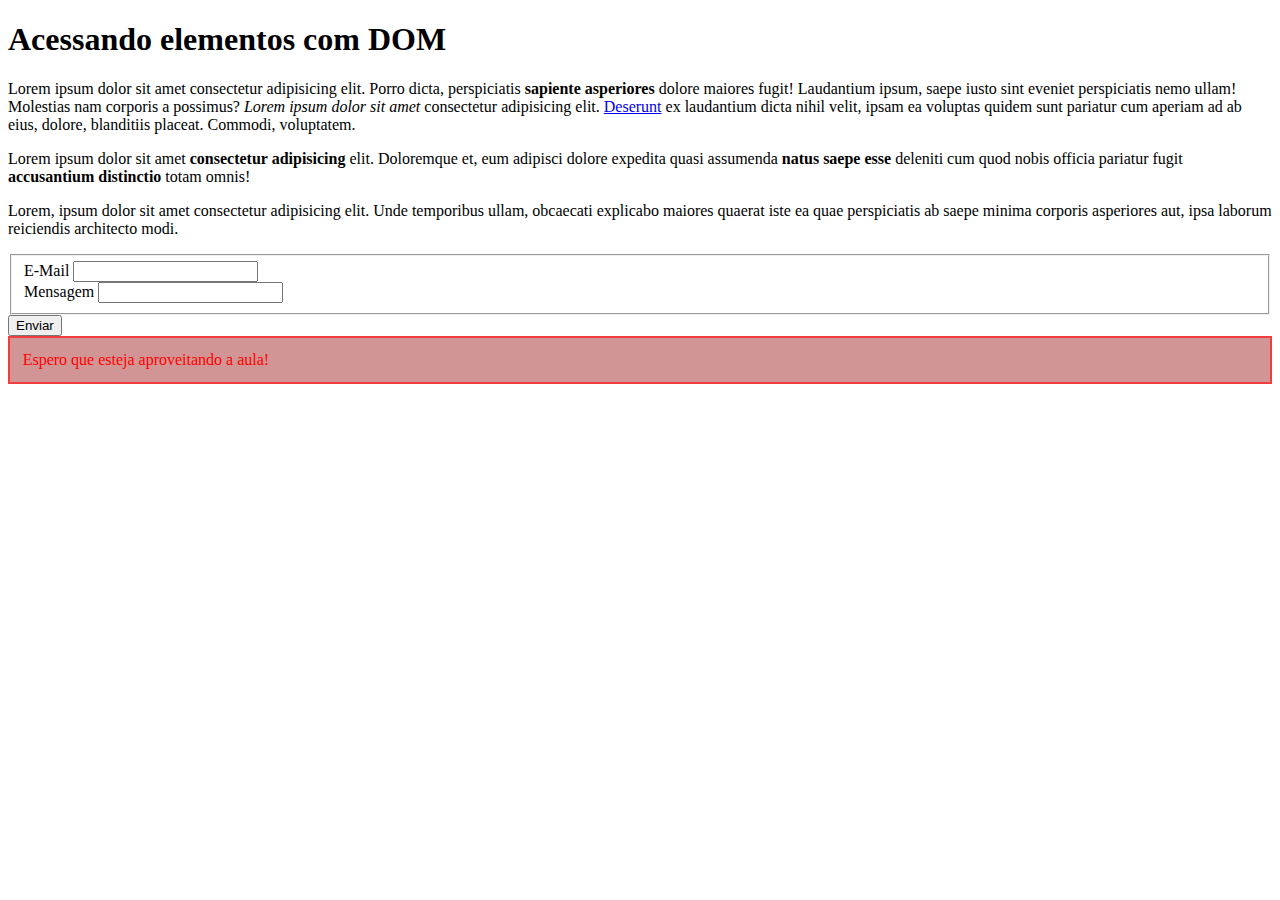
<file: aula_12_1807/index.html>
<!DOCTYPE html>
<html lang="pt-BR">
<head>
    <meta charset="UTF-8">
    <meta name="viewport" content="width=device-width, initial-scale=1.0">
    <title>Acessando elementos com DOM</title>
    <script defer src="script.js"></script>
    <link rel="stylesheet" href="styles.css">
</head>
<body>
    <h1 id="titulo">Acessando elementos com DOM</h1>
    <p class="paragrafo">
        Lorem ipsum dolor sit amet consectetur adipisicing elit. Porro dicta, perspiciatis <b class="bold">sapiente asperiores</b> dolore maiores fugit! Laudantium ipsum, saepe iusto sint eveniet perspiciatis nemo ullam! Molestias nam corporis a possimus? <i>Lorem ipsum dolor sit amet</i> consectetur adipisicing elit. <a class="ancora" href="#">Deserunt</a> ex laudantium dicta nihil velit, ipsam ea voluptas quidem sunt pariatur cum aperiam ad ab eius, dolore, blanditiis placeat. Commodi, voluptatem.
    </p>
    <p class="paragrafo">
        Lorem ipsum dolor sit amet <b>consectetur adipisicing</b> elit. Doloremque et, eum adipisci dolore expedita quasi assumenda <b>natus saepe esse</b> deleniti cum quod nobis officia pariatur fugit <b>accusantium distinctio</b> totam omnis!
    </p>
    <p class="paragrafo">
        Lorem, ipsum dolor sit amet consectetur adipisicing elit. Unde temporibus ullam, obcaecati explicabo maiores quaerat iste ea quae perspiciatis ab saepe minima corporis asperiores aut, ipsa laborum reiciendis architecto modi.
    </p>
    <div>
        <form action="">
            <fieldset>
                <label for="">
                    E-Mail
                    <input type="email" name="email">
                </label>
                <br>
                <label for="">
                    Mensagem
                    <input type="text" name="mensagem">
                </label>
            </fieldset>
            <button>Enviar</button>
        </form>
    </div>

    <div id="inform" class="mensagem">
        Espero que esteja aproveitando a aula!
    </div>
</body>
</html>
</file>
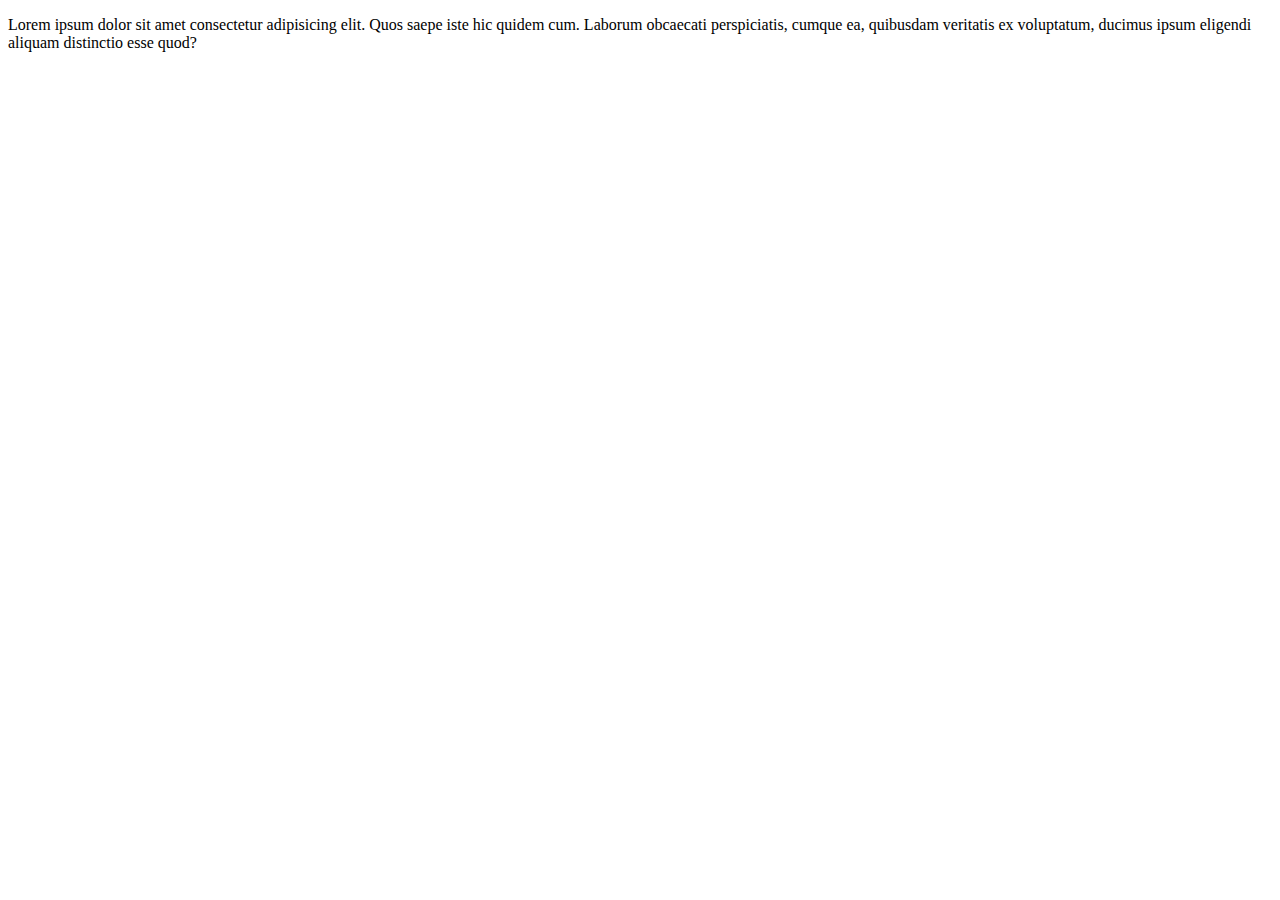
<file: aula_12_1807/ativdade/index.html>
<!DOCTYPE html>
<html lang="pt-BR">
    <head>
        <meta charset="utf-8" />
        <title>Relação de Alunos</title>
        <script></script>
    </head>

    <body>
        <div>
            <p>Lorem ipsum dolor sit amet consectetur adipisicing elit. Quos saepe iste hic quidem cum. Laborum obcaecati perspiciatis, cumque ea, quibusdam veritatis ex voluptatum, ducimus ipsum eligendi aliquam distinctio esse quod?</p>
        </div>
    </body>
</html>
</file>
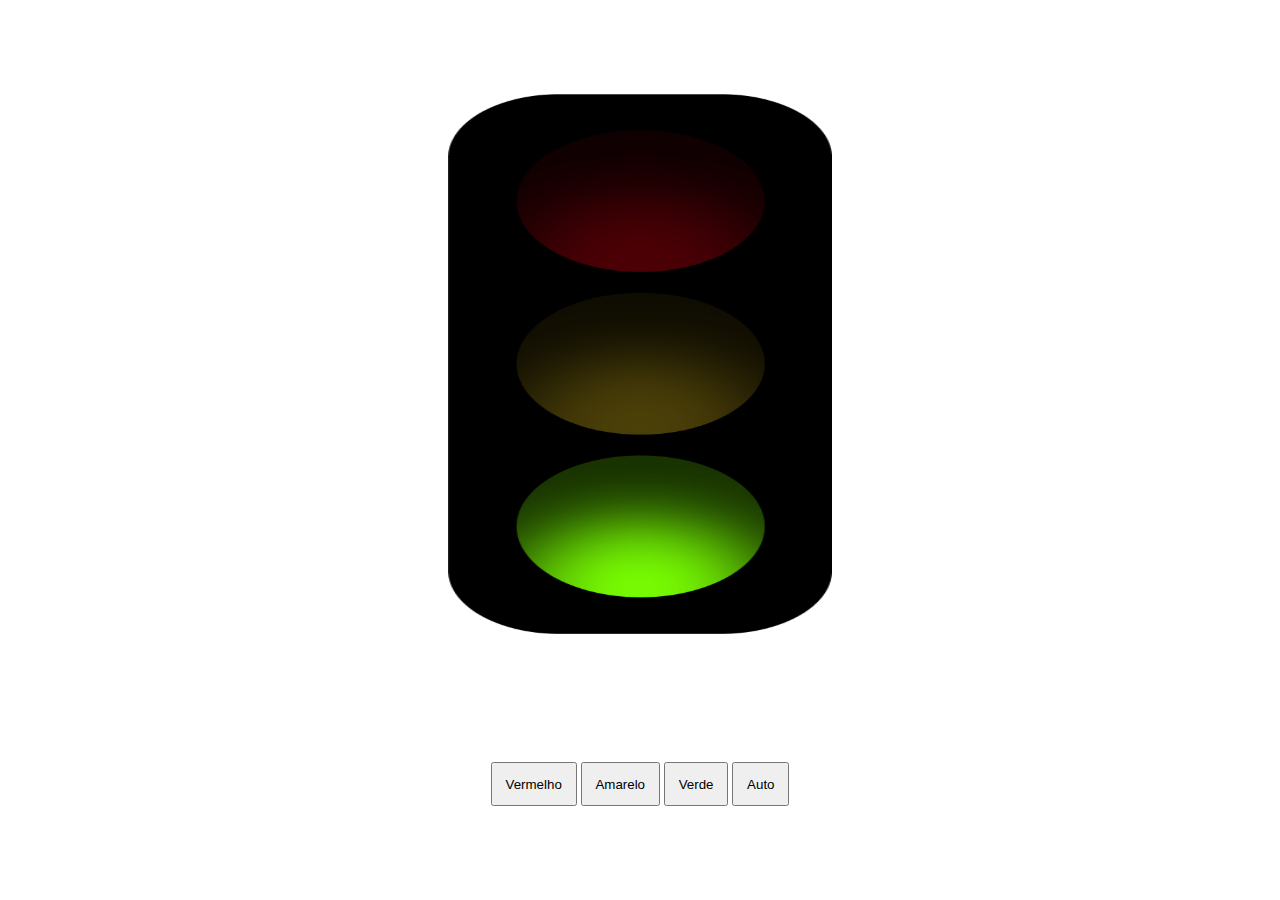
<file: aula_13_1907/atividade/index.html>
<!DOCTYPE html>
<html lang="pt-BR">
    <head>
        <meta charset="UTF-8" />
        <title>Semáforo</title>
        <style>
            *{
                margin: 0;
                padding: 0;
            }
            body {
                display: flex;
                width: 100%;
                height: 100vh;
                justify-content: center;
                align-items: center;
                flex-direction: column;
            }
            img{
                width: 30%;
                height: 60vh;
                margin-bottom: 10%;
            }
            div{
                width: 100%;
                text-align: center;
            }
            button{
                padding: 1%;
            }
        </style>
        <script defer src="script.js"></script>
    </head>
    <body>
        <img id="semaforo" src="imagens/verde.png" alt="">
        <div>
            <button id="vermelho">Vermelho</button>
            <button id="amarelo">Amarelo</button>
            <button id="verde">Verde</button>
            <button id="automatico">Auto</button>
        </div>
    </body>
</html>
</file>
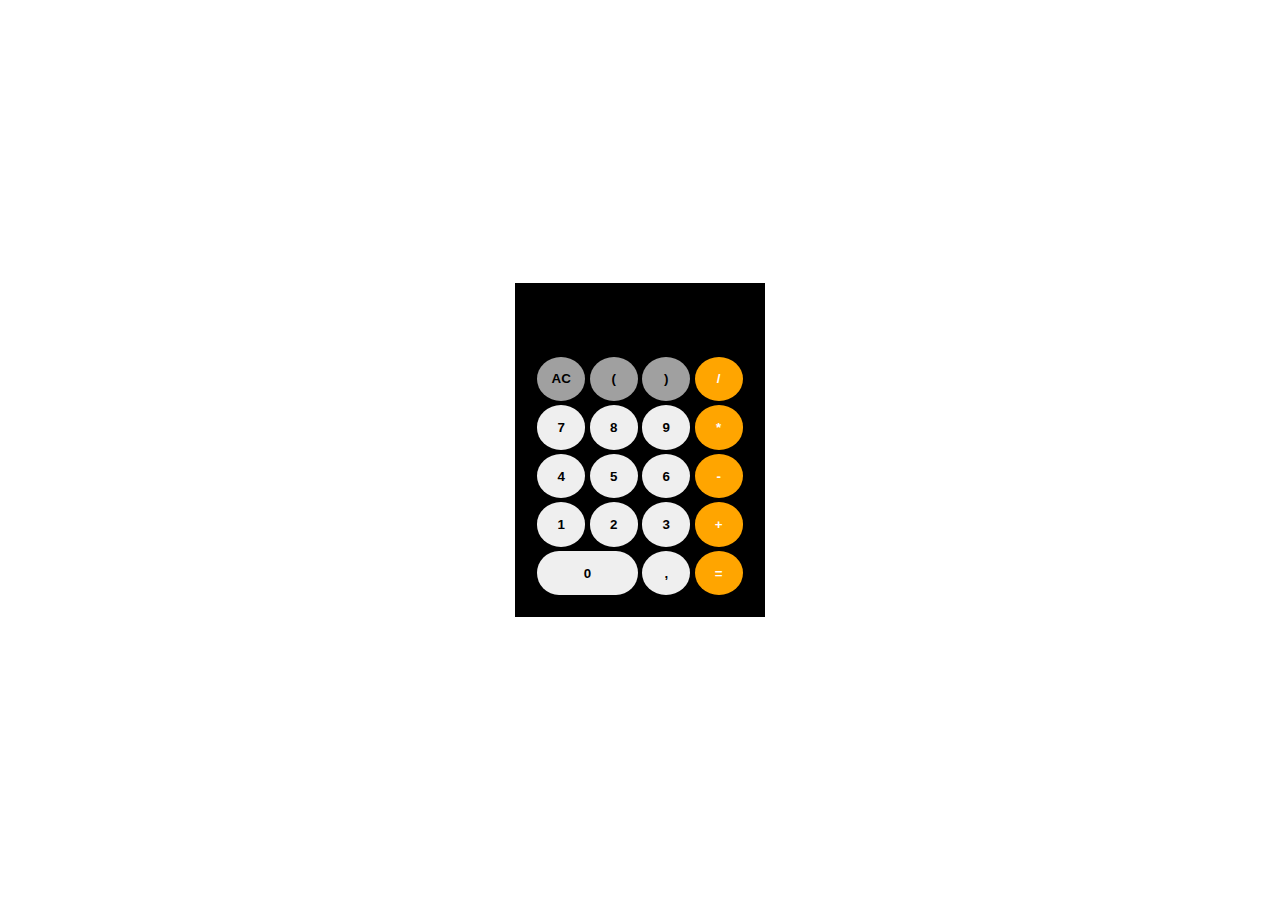
<file: aula_13_1907/calculadora/index.html>
<!DOCTYPE html>
<html lang="bt-BR">
    <head>
        <meta charset="UTF-8" />
        <meta name="viewport" content="width=device-width, initial-scale=1.0" />
        <title>Calculadora</title>
        <link rel="stylesheet" href="styles.css">
    </head>
    <body>
        <div class="calc">
            <input type="text" id="visor">
            <div class="btns">
                <button class="btn gray" id="ac">AC</button>
                <button class="btn pressable gray">&#40;</button>
                <button class="btn pressable gray">&#41;</button>
                <button class="btn pressable op">/</button>
                <button class="btn pressable numb">7</button>
                <button class="btn pressable numb">8</button>
                <button class="btn pressable numb">9</button>
                <button class="btn pressable op">*</button>
                <button class="btn pressable numb">4</button>
                <button class="btn pressable numb">5</button>
                <button class="btn pressable numb">6</button>
                <button class="btn pressable op">-</button>
                <button class="btn pressable numb">1</button>
                <button class="btn pressable numb">2</button>
                <button class="btn pressable numb">3</button>
                <button class="btn pressable op">+</button>
                <button class="btn pressable zero">0</button>
                <button class="btn pressable numb">,</button>
                <button class="btn op" id="result">=</button>
            </div>
        </div>
        <script src="script.js"></script>
    </body>
</html>
</file>
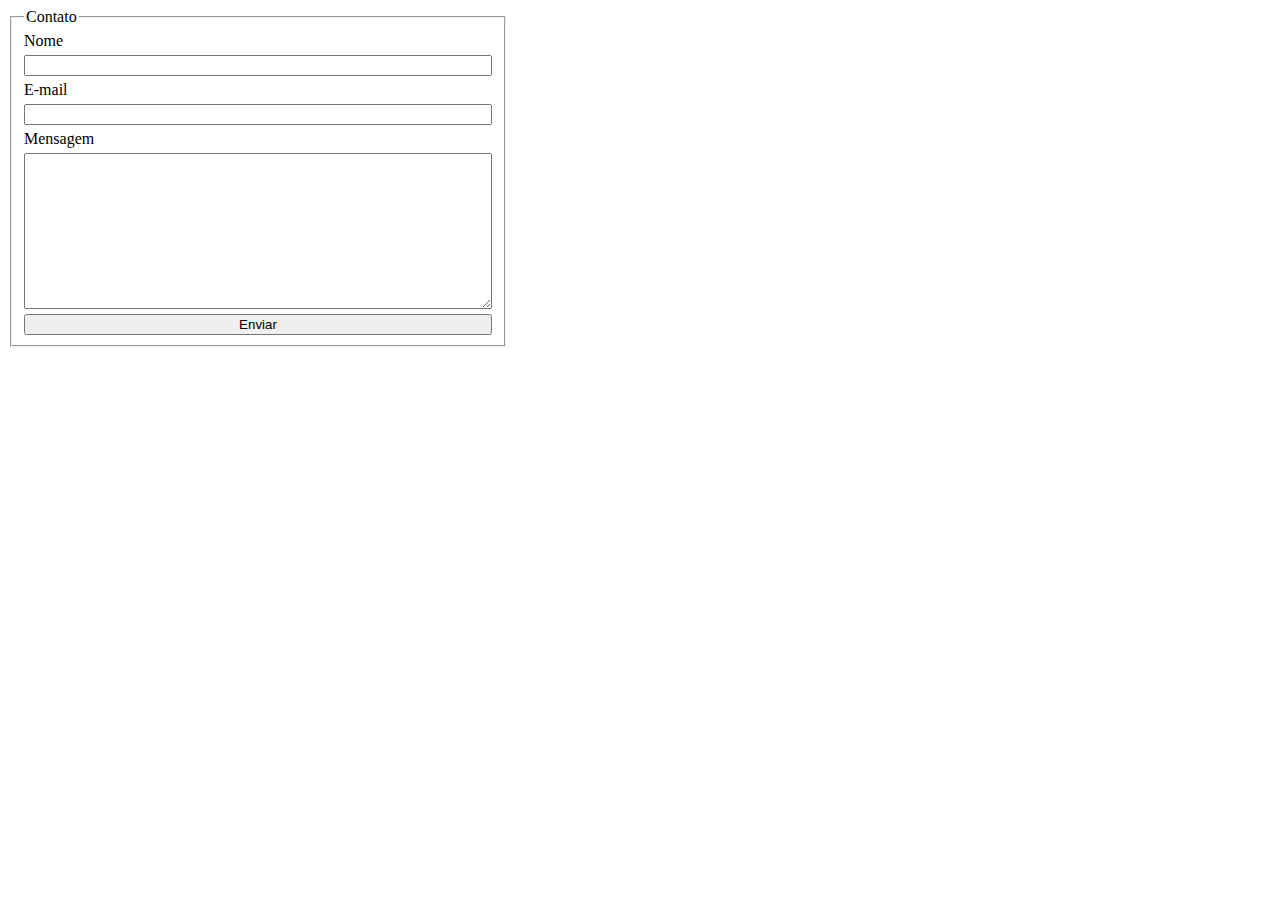
<file: aula_13_1907/contato/index.html>
<!DOCTYPE html>
<html lang="en">
<head>
    <meta charset="UTF-8">
    <title>Formulário de COntato</title>
    <style>
        form {
            width: 500px;
        }
        fieldset {
            display: flex;
            flex-direction: column;
            gap: 5px;
        }
        input:focus, textarea:focus{
            outline: 0;
            border-color: #767676;
        }
    </style>
</head>
<body>
    <form action="">
        <fieldset>
            <legend>Contato</legend>
            <label for="nome">Nome</label>
            <input type="text" name="nome" id="nome">
            <label for="email">E-mail</label>
            <input type="email" name="email" id="email">
            <label for="mensag">Mensagem</label>
            <textarea name="mensag" id="mensag" cols="30" rows="10"></textarea>
            <button>Enviar</button>
        </fieldset>
    </form>
    <script src="script.js"></script>
</body>
</html>
</file>
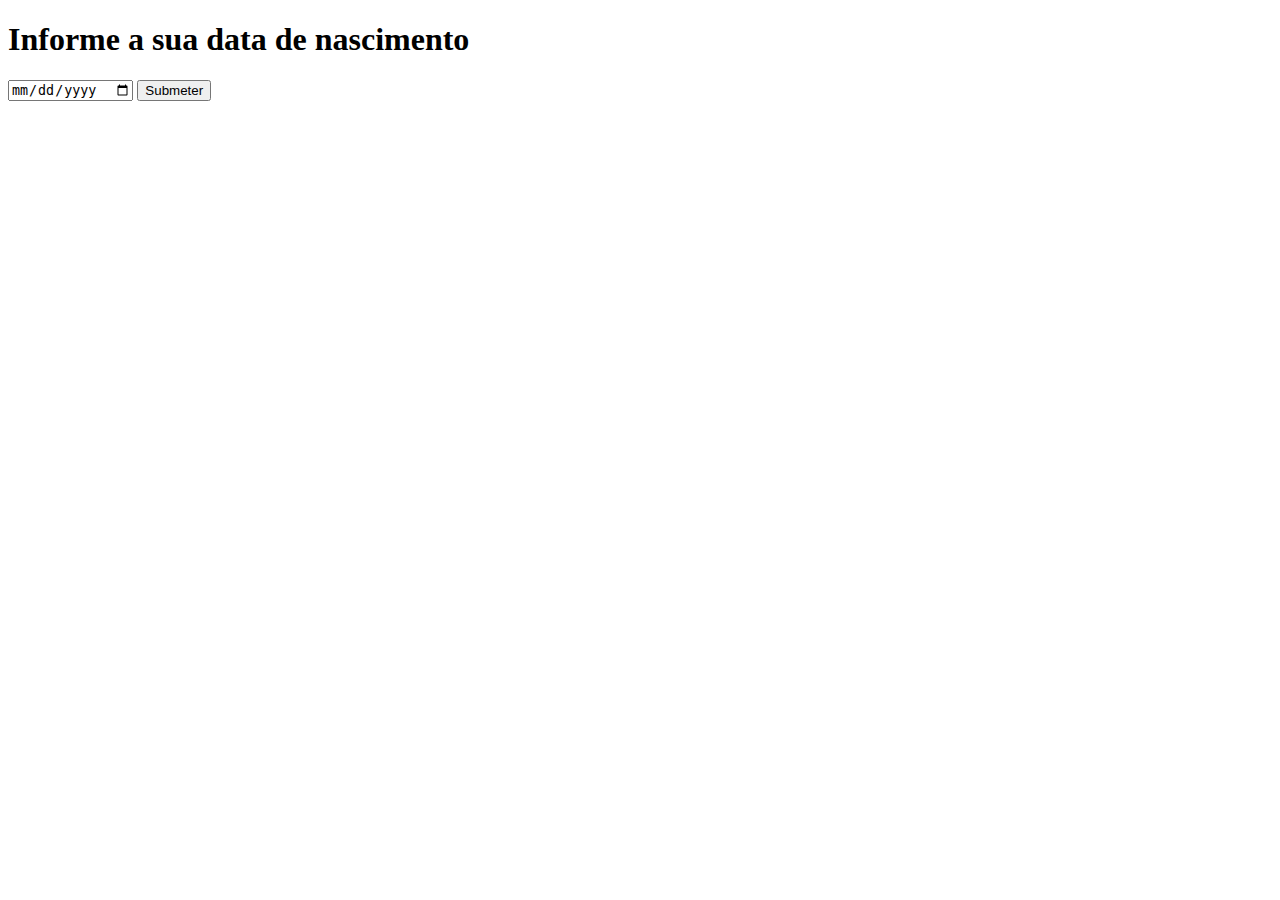
<file: aula_13_1907/datas/index.html>
<!DOCTYPE html>
<html lang="pt-BR">
<head>
    <meta charset="UTF-8">
    <meta name="viewport" content="width=device-width, initial-scale=1.0">
    <title>Datas com javaScript</title>
</head>
<body>
    <div>
        <h1>Informe a sua data de nascimento</h1>
        <input type="date" id="dataNasc">
        <button id="enviar">Submeter</button>
    </div>
    <script src="script.js"></script>
</body>
</html>
</file>
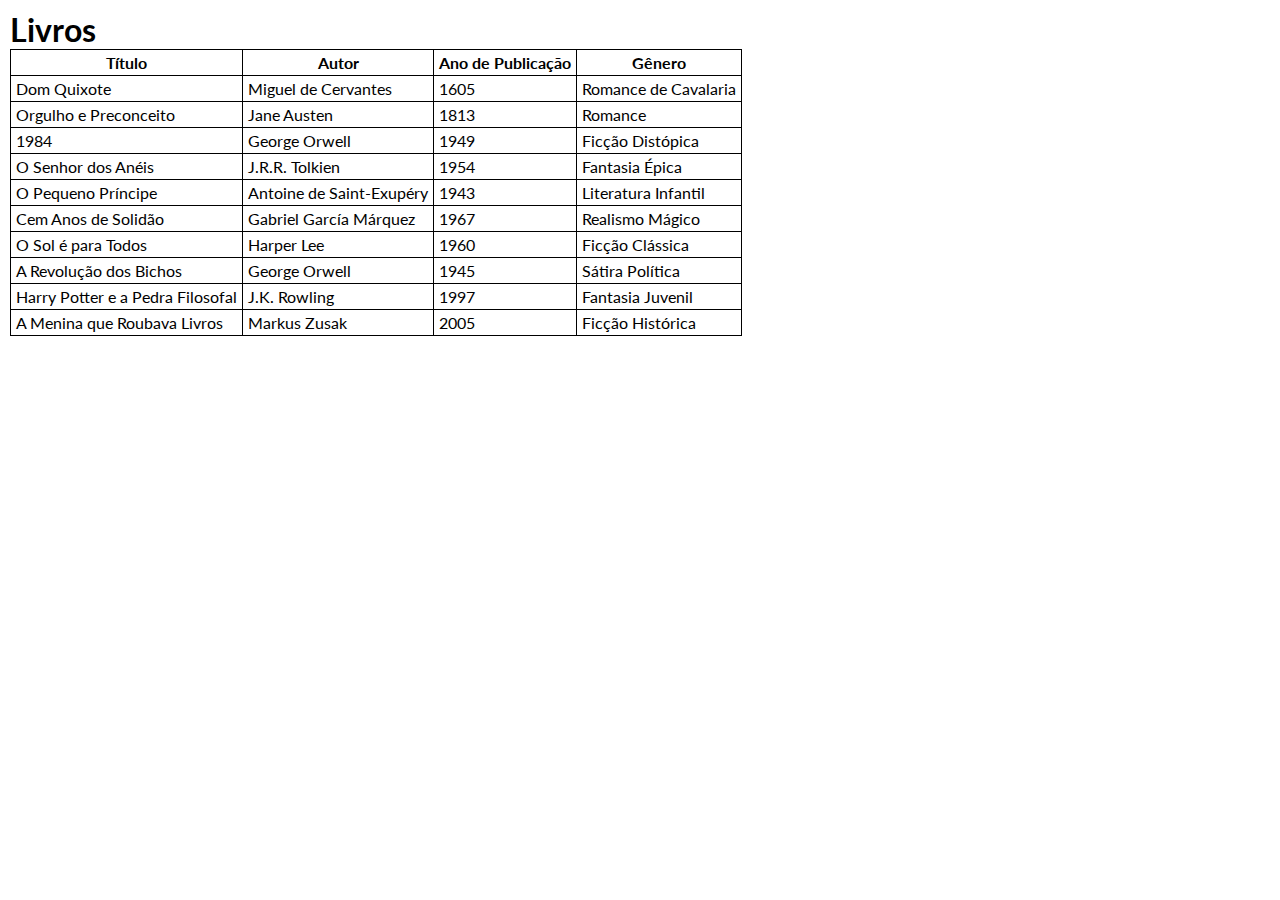
<file: aula_14_2107/atividade/index.html>
<!DOCTYPE html>
<html lang="pt-BR">
<head>
    <meta charset="UTF-8">
    <meta name="viewport" content="width=device-width, initial-scale=1.0">
    <title>Livros</title>
    <link rel="preconnect" href="https://fonts.googleapis.com">
    <link rel="preconnect" href="https://fonts.gstatic.com" crossorigin>
    <link href="https://fonts.googleapis.com/css2?family=Lato:wght@100;300;400;700&family=Roboto:wght@100;300;400;500;700&display=swap" rel="stylesheet">
    <style>
        * {
            box-sizing: border-box;
            padding: 0;
            margin: 0;
            font-family: 'Lato', sans-serif;
        }
        body {
            padding: 10px;
        }
        table {
            border-collapse: collapse;
        }
        td, th {
            border: 1px solid black;
            padding: 3px 5px;
        }
    </style>
</head>
<body>
    <h1>Livros</h1>
    <table>
        <thead>
            <tr>
                <th>Título</th>
                <th>Autor</th>
                <th>Ano de Publicação</th>
                <th>Gênero</th>
            </tr>
        </thead>
        <tbody id="table-content">

        </tbody>
    </table>

    <script type="module" src="tabelaLivros.js"></script>
</body>
</html>
</file>
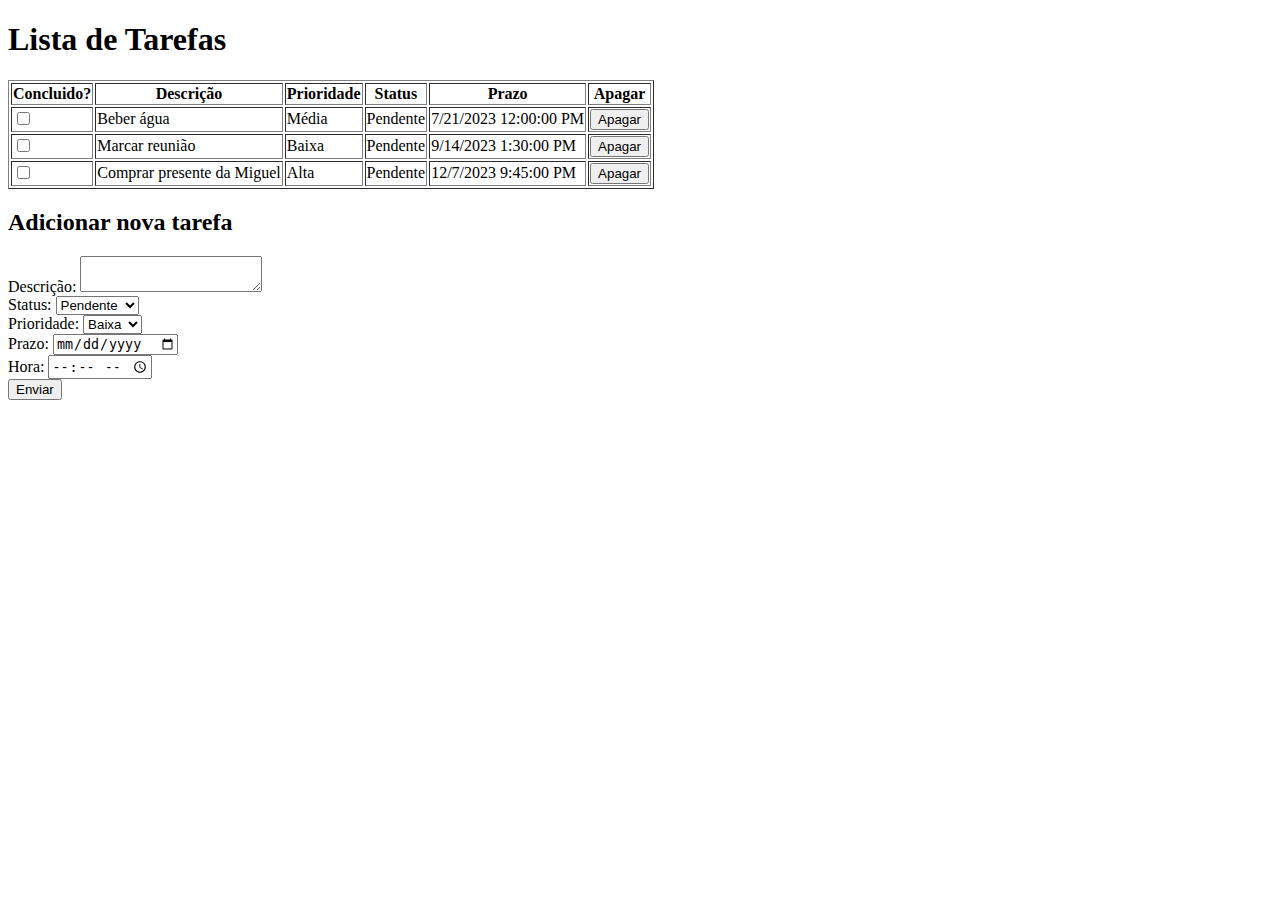
<file: aula_14_2107/correcaoAtividade/index.html>
<!DOCTYPE html>
<html lang="en">
<head>
    <meta charset="UTF-8">
    <meta name="viewport" content="width=device-width, initial-scale=1.0">
    <title>Tasks</title>
</head>
<body>
    <main>
        <h1>Lista de Tarefas</h1>

        <table border="1">
            <thead>
                <tr>
                    <th>Concluido?</th>
                    <th>Descrição</th>
                    <th>Prioridade</th>
                    <th>Status</th>
                    <th>Prazo</th>
                    <th>Apagar</th>
                </tr>
            </thead>
            <tbody id="content-table">

            </tbody>
        </table>

        <h2>Adicionar nova tarefa</h2>
        <form id="form-tarefa">
            <label>
                Descrição:
                <textarea id="descricao"></textarea>
            </label><br>
            <label>
                Status:
                <select id="status">
                    <option value="Pendente">Pendente</option>
                    <option value="Concluído">Concluído</option>
                </select>
            </label><br>
            <label>
                Prioridade:
                <select id="prioridade">
                    <option value="Baixa">Baixa</option>
                    <option value="Média">Média</option>
                    <option value="Alta">Alta</option>
                </select>
            </label><br>
            <label>
                Prazo:
                <input type="date" id="prazo">
            </label><br>
            <label>
                Hora:
                <input type="time" id="hora">
            </label><br>
            <button>Enviar</button>
        </form>
    </main>

    <script src="atividade.js"></script>
</body>
</html>
</file>
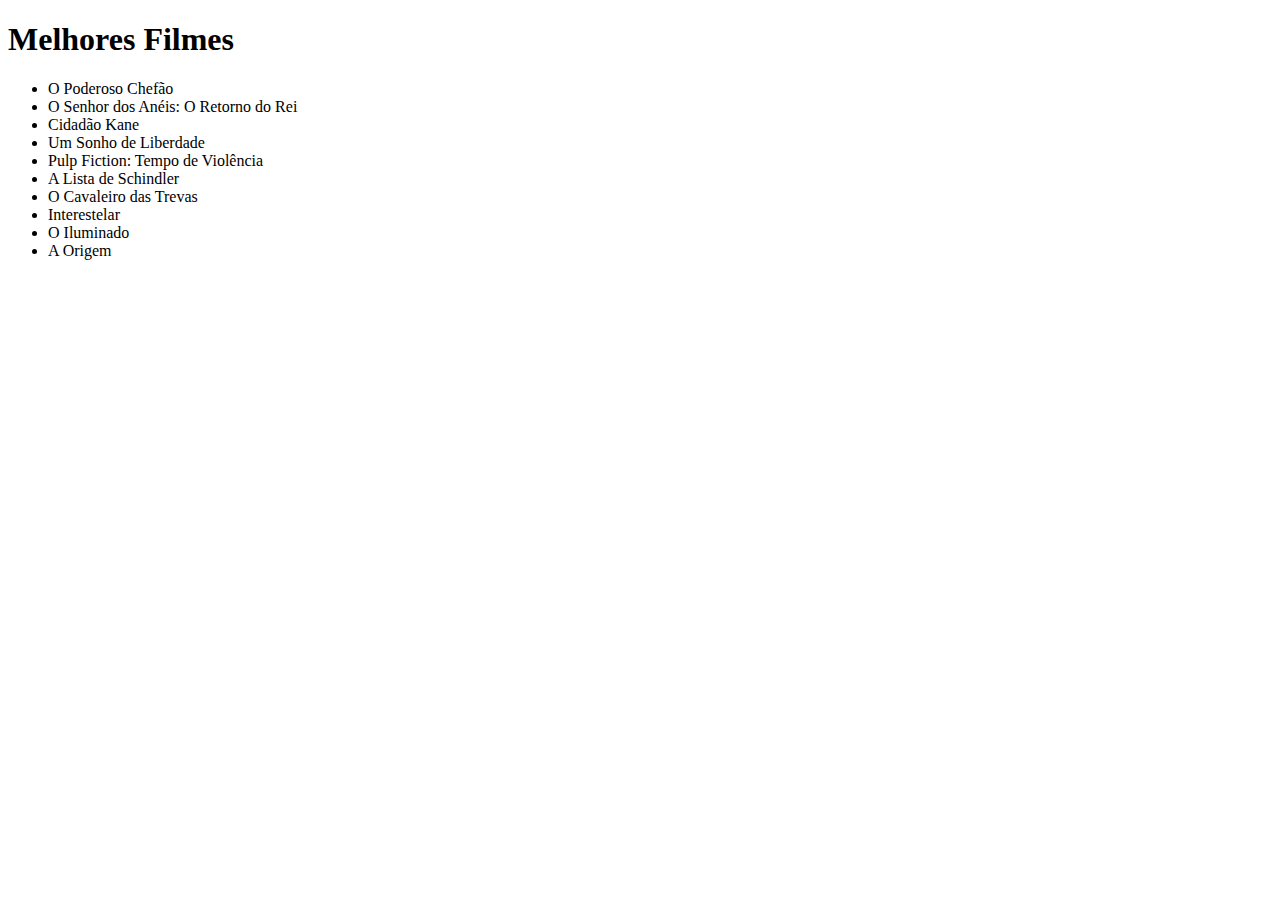
<file: aula_14_2107/modulo/index.html>
<!doctype html>
<html lang="pt-BR">
    <head>
        <meta charset="UTF-8">
        <meta name="viewport" content="width=device-width, initial-scale=1.0">
        <title>Título Aqui</title>
    </head>

    <body>
        <h1>Melhores Filmes</h1>
        <ul id="lista-filmes">

        </ul>
        <script defer type="module" src="./script.js"></script>
    </body>
</html>
</file>
<file: aula_12_1807/styles.css>
.mensagem{
    border: 2px solid rgb(61, 88, 240);
    background-color: #9695d1;
    color: #0059ff;
    padding: 1%;
}

.erro{
    border: 2px solid rgb(240, 61, 61);
    background-color: #d19595;
    color: #ff0000;
    padding: 1%;
}

.atencao{
    border: 2px solid rgb(240, 228, 61);
    background-color: #757557;
    color: #fffb00;
    padding: 1%;
}
</file>
<file: aula_13_1907/calculadora/styles.css>
*{
    box-sizing: border-box;
    margin: 0;
    padding: 0;
    font-family: Verdana, Geneva, Tahoma, sans-serif;
    font-weight: bold;
}

body{
    width: 100%;
    min-height: 100vh;
    display: flex;
    justify-content: center;
    align-items: center;
}

.calc{
    background-color: black;
    width: 250px;
    padding: 20px;
}

.calc input{
    font-weight: normal;
    width: 100%;
    background: none;
    border: none;
    color: white;
    font-size: 28px;
    text-align: right;
    padding: 10px 0;
}

.calc input:focus {
    outline: 0;
}

.calc .btn{
    width: 23%;
    margin: 1%;
    padding: 7% 0;
    border-radius: 50%;
    border: none;
    text-align: center;
}

.calc .btn.zero{
    flex: 2;
    border-radius: 100px;
    
}

.calc .btn.gray {
    background-color: #a0a0a0;
    color: black;
}

.calc .btn.op{
    background-color: orange;
    color: white;
}

.calc .btns{
    display: flex;
    flex-wrap: wrap;
}
</file>
